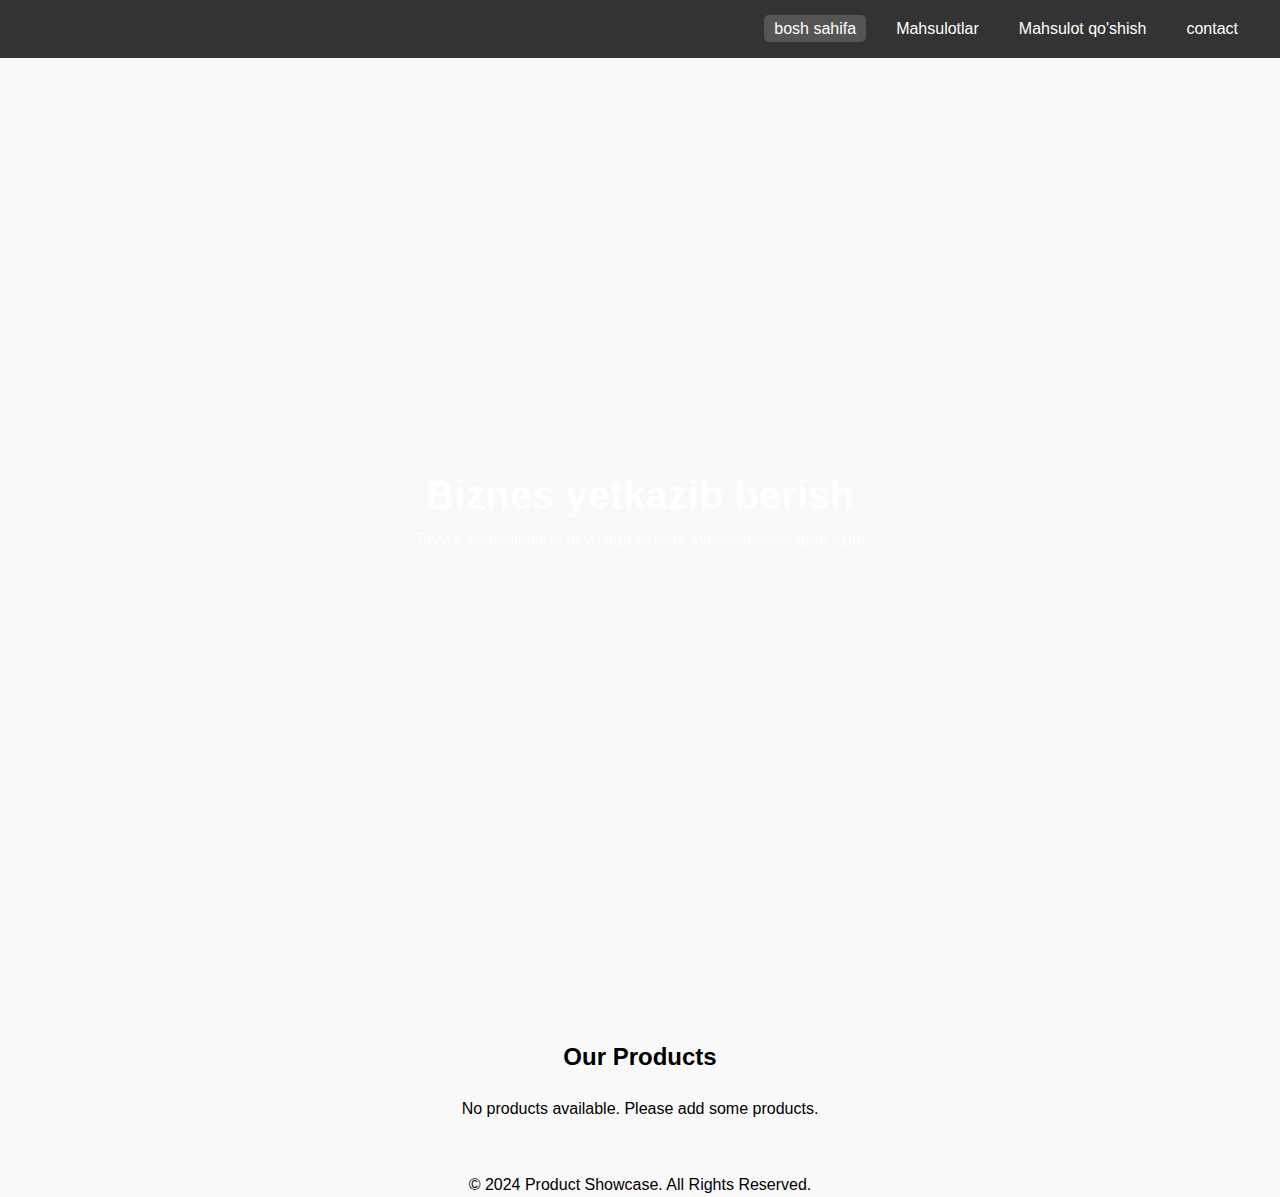
<file: index.html>
<!DOCTYPE html>
<html lang="en">

<head>
    <meta charset="UTF-8">
    <meta name="viewport" content="width=device-width, initial-scale=1.0">
    <title>Home - Product Showcase</title>
    <link rel="stylesheet" href="./home.css">
    <link rel="stylesheet" href="./product.css">
</head>

<body>
    <header>
        <nav>
            <div class="logo">
                <h1></h1>
            </div>
            <ul>
                <li><a href="index.html" class="active">bosh sahifa</a></li>
                <li><a href="./product.html"> Mahsulotlar</a></li>
                <li><a href="create.html">Mahsulot qo'shish</a></li>
                <li><a href="contact.html">contact</a></li>
            </ul>
        </nav>
        <section class="hero">
            <h1>Biznes yetkazib berish </h1>
            <p>Tayyor Mahsulotlarni ro'yhatga oluvchi avftomatlashtirilgan tizim</p>
        </section>
    </header>
    <main>
      

        <section class="product-section">
            <h2>Our Products</h2>
            <div id="product-container" class="product-container">
                <!-- Products will be dynamically loaded here -->
            </div>
        </section>
    </main>
    <div id="modal" class="modal">
        <div class="modal-content">
            <span id="close-modal" class="close">&times;</span>
            <div id="modal-details">
                <!-- Product details will be dynamically loaded here -->
            </div>
        </div>
    </div>
    <footer>
        <p>&copy; 2024 Product Showcase. All Rights Reserved.</p>
    </footer>
    <script src="home.js"></script>
</body>

</html>
</file>
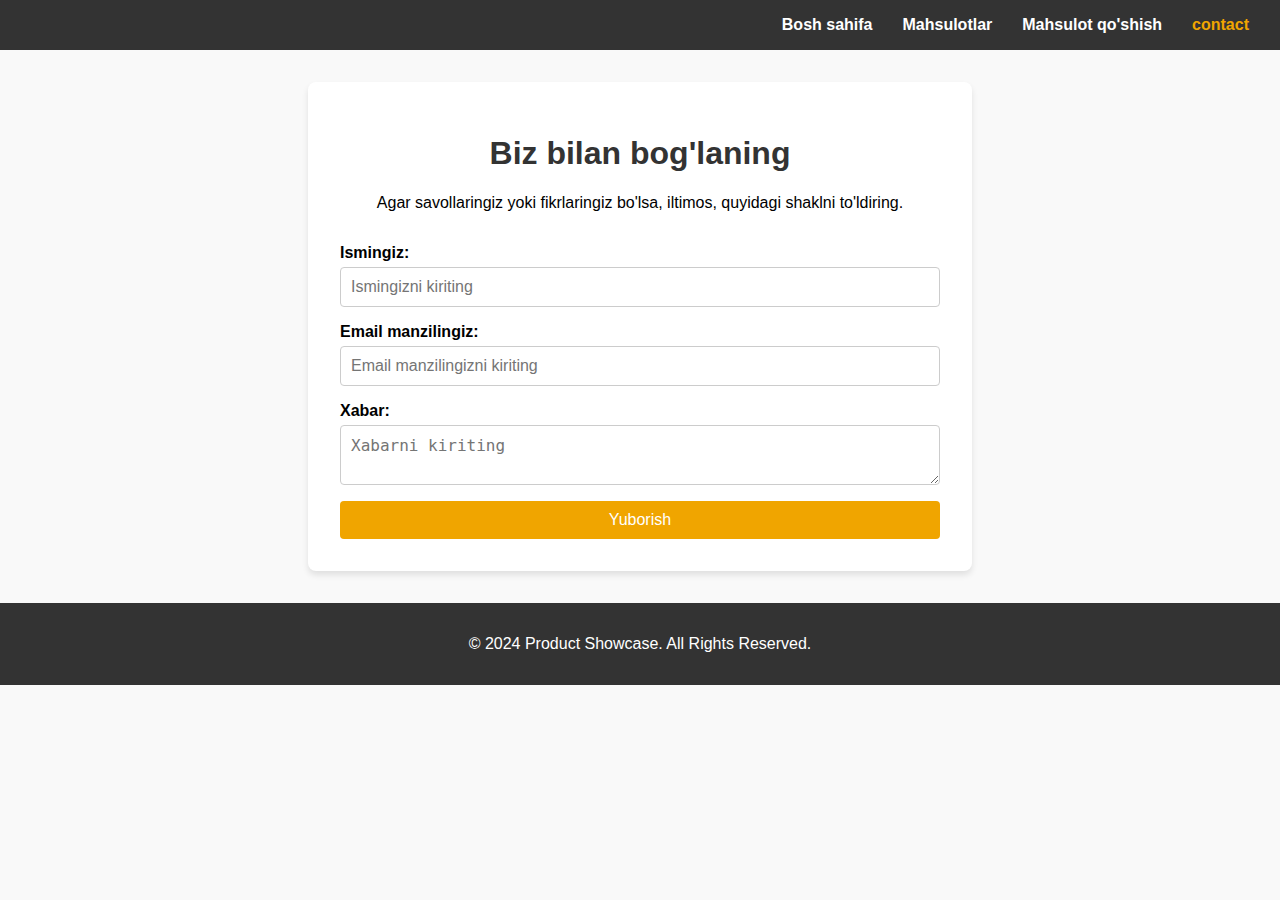
<file: contact.html>
<!DOCTYPE html>
<html lang="en">

<head>
    <meta charset="UTF-8">
    <meta name="viewport" content="width=device-width, initial-scale=1.0">
    <title>Contact - Product Showcase</title>
    <link rel="stylesheet" href="contact.css">
</head>

<body>
    <header>
        <nav>
            <div class="logo">
                <h1>    </h1>
            </div>
            <ul>
                <li><a href="index.html">Bosh sahifa</a></li>
                <li><a href="product.html">Mahsulotlar</a></li>
                <li><a href="create.html">Mahsulot qo'shish</a></li>
                <li><a href="contact.html" class="active">contact</a></li>
            </ul>
        </nav>
    </header>

    <main>
        <section class="contact-section">
            <h1>Biz bilan bog'laning</h1>
            <p>Agar savollaringiz yoki fikrlaringiz bo'lsa, iltimos, quyidagi shaklni to'ldiring.</p>
            
            <form action="#" method="POST" id="contact-form">
                <label for="name">Ismingiz:</label>
                <input type="text" id="name" name="name" placeholder="Ismingizni kiriting" required>

                <label for="email">Email manzilingiz:</label>
                <input type="email" id="email" name="email" placeholder="Email manzilingizni kiriting" required>

                <label for="message">Xabar:</label>
                <textarea id="message" name="message" placeholder="Xabarni kiriting" required></textarea>

                <button type="submit">Yuborish</button>
            </form>
        </section>
    </main>

    <footer>
        <p>&copy; 2024 Product Showcase. All Rights Reserved.</p>
    </footer>
</body>

</html>
</file>
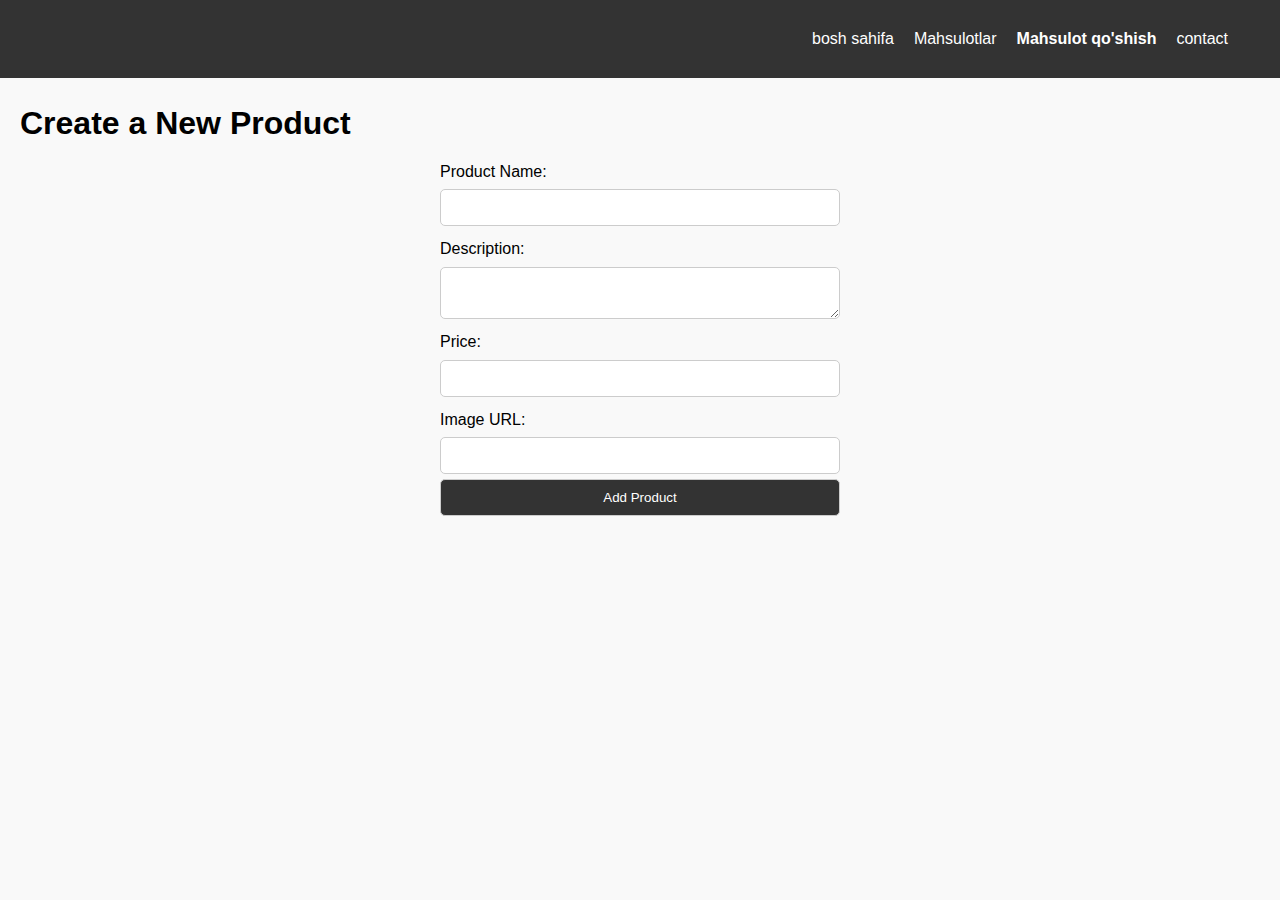
<file: create.html>
<!DOCTYPE html>
<html lang="en">

<head>
    <meta charset="UTF-8">
    <meta name="viewport" content="width=device-width, initial-scale=1.0">
    <title>Create Product</title>
    <link rel="stylesheet" href="./create.css">
    <link rel="stylesheet" href="./product.css">
</head>

<body>
    <header>
        <nav>
            <div class="logo">
                <h1></h1>
            </div>
            <ul>
                <li><a href="index.html">bosh sahifa</a></li>
                <li><a href="./product.html"> Mahsulotlar</a></li>
                <li><a href="create.html" class="active">Mahsulot qo'shish</a></li>
                <li><a href="./contact.html"> contact</a></li>

            </ul>
        </nav>
    </header>
    <main>
        <h1>Create a New Product</h1>
        <form id="create-form">
            <label for="product-name">Product Name:</label>
            <input type="text" id="product-name" required>

            <label for="product-description">Description:</label>
            <textarea id="product-description" required></textarea>

            <label for="product-price">Price:</label>
            <input type="text" id="product-price" required>

            <label for="product-image">Image URL:</label>
            <input type="url" id="product-image" required>

            <button type="submit">Add Product</button>
        </form>
    </main>
</body>
<script src="./create.js"></script>

</html>
</file>
<file: home.css>
body {
    font-family: Arial, sans-serif;
    margin: 0;
    padding: 0;
    box-sizing: border-box;
    text-align: center;
}


nav {
    display: flex;
    align-items: center;
    justify-content: space-around;
    background-color: #333;
    color: #fff;


}

nav ul {
    list-style: none;
    padding: 0;
    display: flex;
    justify-content: center;
    gap: 20px;
}

nav ul li a {
    color: #fff;
    text-decoration: none;
    padding: 5px 10px;
}

nav ul li a.active {
    background-color: #555;
    border-radius: 5px;
}

main {
    padding: 20px;
}


.hero {
    text-align: center;
    display: flex;
    align-items: center;
    justify-content: center;
    flex-direction: column;
    background: linear-gradient(5deg, #555, #ccc3c3);
    background-image: url("https://bts.uz/img/slider/1689674792.png");
    background-repeat: no-repeat;
    background-position: center;
    background-size: 100%;
    color: white;
    border-radius: 10px;
    height: 100vh;
    margin-bottom: 30px;
}

.hero h1 {
    font-size: 2.5rem;
}

.product-section {
    margin: 30px 0;
}

.product-section h2 {
    text-align: center;
    margin-bottom: 20px;
}

.product-container {
    display: flex;
    flex-wrap: wrap;
    gap: 20px;
    justify-content: center;
}

.product-card {
    background-color: #fff;
    border: 1px solid #ddd;
    border-radius: 10px;
    overflow: hidden;
    box-shadow: 0 4px 8px rgba(0, 0, 0, 0.1);
    width: 250px;
    text-align: center;
}

.product-card img {
    width: 100%;
    height: 150px;
    object-fit: cover;
}

.product-card h3 {
    font-size: 1.2rem;
    margin: 10px 0;
}

.product-card p {
    font-size: 0.9rem;
    color: #555;
    padding: 0 10px;
}

.product-card .price {
    font-weight: bold;
    color: #2575fc;
    margin: 10px 0;
}

.product-card button {
    background-color: #2575fc;
    color: #fff;
    border: none;
    padding: 10px 20px;
    border-radius: 5px;
    cursor: pointer;
    margin: 10px 0;
}

.product-card button:hover {
    background-color: #6a11cb;
}

/* Previous styles remain unchanged */

.modal {
    display: none;
    position: fixed;
    top: 0;
    left: 0;
    width: 100vw !important;
    height: 100vh !important;
    background-color: rgba(0, 0, 0, 0.192) !important;
    backdrop-filter: blur(10px);
    z-index: 1000;
    justify-content: center;
    align-items: center;
}

.modal-content {
    background: #fff;
    padding: 50px;
    border-radius: 10px;
    width: 80%;
    max-width: 500px;
    text-align: center;
    position: relative;
}

.close {
    position: absolute;
    top: 10px;
    right: 10px;
    font-size: 30px;
    font-weight: bold;
    color: #333;
    cursor: pointer;
}

#modal-details img {
    width: 100%;
    height: 400px;
    border-radius: 10px;
    object-fit: contain;
}

#modal-details h3 {
    margin: 15px 0;
}

#modal-details p {
    margin: 10px 0;
}
</file>
<file: product.css>
/* CSS Styles */

* {
    margin: 0;
    padding: 0;
    box-sizing: border-box;
    text-decoration: none;
}

body {
    font-family: Arial, sans-serif;
    line-height: 1.6;
    background-color: #f9f9f9;
}

nav {
    display: flex;
    justify-content: space-between;
    align-items: center;
    background-color: #333;
    padding: 1rem 2rem;
    color: #fff;
}

.logo {
    font-size: 1.5rem;
    font-weight: bold;
}

.nav-links {
    list-style: none;
    display: flex;
}

.nav-links li {
    margin: 0 1rem;
}

.nav-links a {
    color: #fff;
    text-decoration: none;
    font-size: 1rem;
    transition: color 0.3s;
}

.nav-links a:hover {
    color: #ff9800;
}

.container {
    padding: 2rem;
}

.top-actions {
    display: flex;
    justify-content: space-between;
    margin-bottom: 1rem;
}

.top-actions button {
    background-color: #333;
    color: #fff;
    border: none;
    padding: 0.5rem 1rem;
    border-radius: 4px;
    cursor: pointer;
    transition: background-color 0.3s;
}

.top-actions button:hover {
    background-color: #ff9800;
}

table {
    width: 100%;
    border-collapse: collapse;
    margin-top: 1rem;
    background-color: #fff;
    box-shadow: 0 2px 5px rgba(0, 0, 0, 0.1);
    border-radius: 8px;
    overflow: hidden;
}

table th, table td {
    border: 1px solid #ddd;
    padding: 0.8rem;
    text-align: center;
}

table th {
    background-color: #f4f4f4;
    font-weight: bold;
}

.action-buttons button {
    margin: 0 0.3rem;
    padding: 0.5rem 1rem;
    border: none;
    border-radius: 4px;
    cursor: pointer;
}

.action-buttons .edit {
    background-color: #4caf50;
    color: white;
}

.action-buttons .delete {
    background-color: #f44336;
    color: white;
}

.modal {
    display: none;
    position: fixed;
    top: 50%;
    left: 50%;
    transform: translate(-50%, -50%);
    background-color: white;
    box-shadow: 0 5px 15px rgba(0, 0, 0, 0.3);
    border-radius: 8px;
    z-index: 1000;
    width: 40%;
    padding: 1.5rem;
}

.modal.active {
    display: block;
}

.modal-header {
    display: flex;
    justify-content: space-between;
    align-items: center;
}

.modal-header h3 {
    margin: 0;
}

.modal-header button {
    background: none;
    border: none;
    font-size: 1.5rem;
    cursor: pointer;
}

.modal form {
    margin-top: 1rem;
}

.modal form div {
    margin-bottom: 1rem;
}

.modal form label {
    display: block;
    margin-bottom: 0.3rem;
}

.modal form input, .modal form textarea {
    width: 100%;
    padding: 0.5rem;
    border: 1px solid #ddd;
    border-radius: 4px;
}

.modal form button {
    background-color: #333;
    color: #fff;
    border: none;
    padding: 0.5rem 1rem;
    border-radius: 4px;
    cursor: pointer;
    transition: background-color 0.3s;
}

.modal form button:hover {
    background-color: #ff9800;
}

.overlay {
    display: none;
    position: fixed;
    top: 0;
    left: 0;
    width: 100%;
    height: 100%;
    background: rgba(0, 0, 0, 0.5);
    z-index: 999;
}

.overlay.active {
    display: block;
}

table td:nth-child(2){
    width: 50%;
}
</file>
<file: contact.css>
/* contact.css */
body {
    font-family: Arial, sans-serif;
    background-color: #f9f9f9;
    margin: 0;
    padding: 0;
}

header {
    background-color: #333;
    padding: 1rem;
}

nav {
    display: flex;
    justify-content: space-between;
    align-items: center;
}

nav .logo h1 {
    color: #fff;
    margin: 0;
}

nav ul {
    list-style: none;
    display: flex;
    margin: 0;
    padding: 0;
}

nav ul li {
    margin: 0 15px;
}

nav ul li a {
    color: #fff;
    text-decoration: none;
    font-weight: bold;
}

nav ul li a.active {
    color: #f0a500;
}

main {
    padding: 2rem;
}

.contact-section {
    background-color: #fff;
    padding: 2rem;
    border-radius: 8px;
    box-shadow: 0 4px 6px rgba(0, 0, 0, 0.1);
    max-width: 600px;
    margin: 0 auto;
}

.contact-section h1 {
    text-align: center;
    color: #333;
}

.contact-section p {
    text-align: center;
    margin-bottom: 1rem;
}

form {
    display: flex;
    flex-direction: column;
}

form label {
    font-weight: bold;
    margin-top: 1rem;
}

form input,
form textarea {
    padding: 10px;
    margin-top: 5px;
    border: 1px solid #ccc;
    border-radius: 4px;
    font-size: 16px;
}

form button {
    padding: 10px;
    margin-top: 1rem;
    background-color: #f0a500;
    color: #fff;
    border: none;
    border-radius: 4px;
    font-size: 16px;
    cursor: pointer;
}

form button:hover {
    background-color: #e08e00;
}

footer {
    text-align: center;
    padding: 1rem;
    background-color: #333;
    color: #fff;
}
</file>
<file: create.css>
*{
    text-decoration: none;
}

body {
    font-family: Arial, sans-serif;
    margin: 0;
    padding: 0;
    box-sizing: border-box;
}

header {
    background-color: #333;
    padding: 10px 20px;
    color: #fff;
}

nav ul {
    list-style: none;
    padding: 0;
    display: flex;
    gap: 20px;
}

nav ul li a {
    color: #fff;
    text-decoration: none;
}

nav ul li a.active {
    font-weight: bold;
}

main {
    padding: 20px;
}

form {
    display: flex;
    flex-direction: column;
    max-width: 400px;
    margin: 0 auto;
}

form label {
    margin-top: 10px;
}

form input, form textarea, form button {
    padding: 10px;
    margin-top: 5px;
    border: 1px solid #ccc;
    border-radius: 5px;
}

form button {
    background-color: #333;
    color: #fff;
    cursor: pointer;
}

form button:hover {
    background-color: #555;
}
</file>
